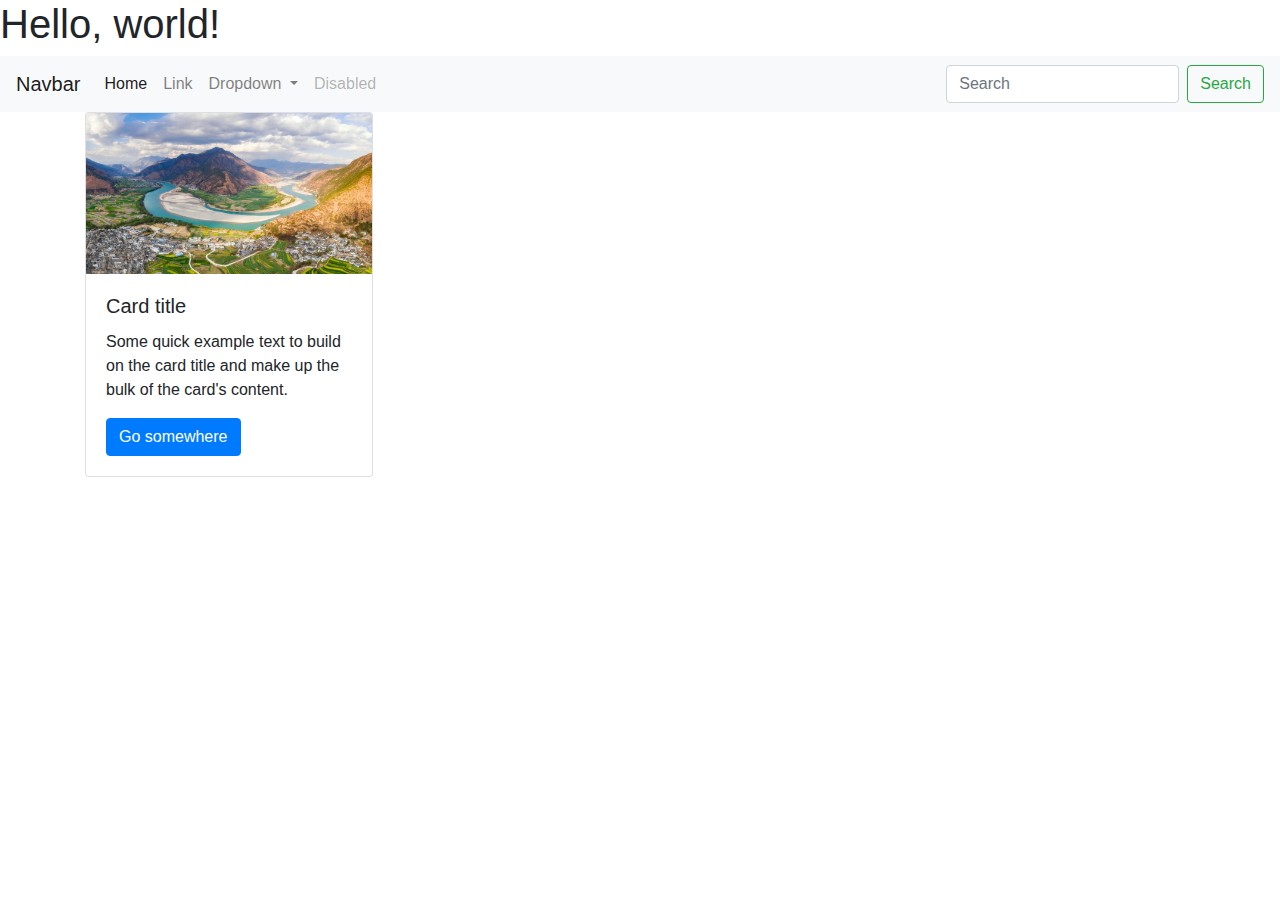
<file: index.html>
<!doctype html>
<html lang="en">
  <head>
    <!-- Required meta tags -->
    <meta charset="utf-8">
    <meta name="viewport" content="width=device-width, initial-scale=1, shrink-to-fit=no">

    <!-- Bootstrap CSS -->
    <link rel="stylesheet" href="https://cdn.jsdelivr.net/npm/bootstrap@4.0.0/dist/css/bootstrap.min.css" integrity="sha384-Gn5384xqQ1aoWXA+058RXPxPg6fy4IWvTNh0E263XmFcJlSAwiGgFAW/dAiS6JXm" crossorigin="anonymous">

    <title>Hello, world!</title>
  </head>
  <body>
    <h1>Hello, world!</h1>

    <nav class="navbar navbar-expand-lg navbar-light bg-light">
      <a class="navbar-brand" href="#">Navbar</a>
      <button class="navbar-toggler" type="button" data-toggle="collapse" data-target="#navbarSupportedContent" aria-controls="navbarSupportedContent" aria-expanded="false" aria-label="Toggle navigation">
        <span class="navbar-toggler-icon"></span>
      </button>
    
      <div class="collapse navbar-collapse" id="navbarSupportedContent">
        <ul class="navbar-nav mr-auto">
          <li class="nav-item active">
            <a class="nav-link" href="#">Home <span class="sr-only">(current)</span></a>
          </li>
          <li class="nav-item">
            <a class="nav-link" href="#">Link</a>
          </li>
          <li class="nav-item dropdown">
            <a class="nav-link dropdown-toggle" href="#" id="navbarDropdown" role="button" data-toggle="dropdown" aria-haspopup="true" aria-expanded="false">
              Dropdown
            </a>
            <div class="dropdown-menu" aria-labelledby="navbarDropdown">
              <a class="dropdown-item" href="#">Action</a>
              <a class="dropdown-item" href="#">Another action</a>
              <div class="dropdown-divider"></div>
              <a class="dropdown-item" href="#">Something else here</a>
            </div>
          </li>
          <li class="nav-item">
            <a class="nav-link disabled" href="#">Disabled</a>
          </li>
        </ul>
        <form class="form-inline my-2 my-lg-0">
          <input class="form-control mr-sm-2" type="search" placeholder="Search" aria-label="Search">
          <button class="btn btn-outline-success my-2 my-sm-0" type="submit">Search</button>
        </form>
      </div>
    </nav>

    <div class="container">
      <div class="card" style="width: 18rem;">
        <img class="card-img-top" src="image/1.jpg" alt="Card image cap">
        <div class="card-body">
          <h5 class="card-title">Card title</h5>
          <p class="card-text">Some quick example text to build on the card title and make up the bulk of the card's content.</p>
          <a href="#" class="btn btn-primary">Go somewhere</a>
        </div>
      </div>
    </div>
   
    <!-- Optional JavaScript -->
    <!-- jQuery first, then Popper.js, then Bootstrap JS -->
    <script src="https://code.jquery.com/jquery-3.2.1.slim.min.js" integrity="sha384-KJ3o2DKtIkvYIK3UENzmM7KCkRr/rE9/Qpg6aAZGJwFDMVNA/GpGFF93hXpG5KkN" crossorigin="anonymous"></script>
    <script src="https://cdn.jsdelivr.net/npm/popper.js@1.12.9/dist/umd/popper.min.js" integrity="sha384-ApNbgh9B+Y1QKtv3Rn7W3mgPxhU9K/ScQsAP7hUibX39j7fakFPskvXusvfa0b4Q" crossorigin="anonymous"></script>
    <script src="https://cdn.jsdelivr.net/npm/bootstrap@4.0.0/dist/js/bootstrap.min.js" integrity="sha384-JZR6Spejh4U02d8jOt6vLEHfe/JQGiRRSQQxSfFWpi1MquVdAyjUar5+76PVCmYl" crossorigin="anonymous"></script>
  </body>
</html>
</file>
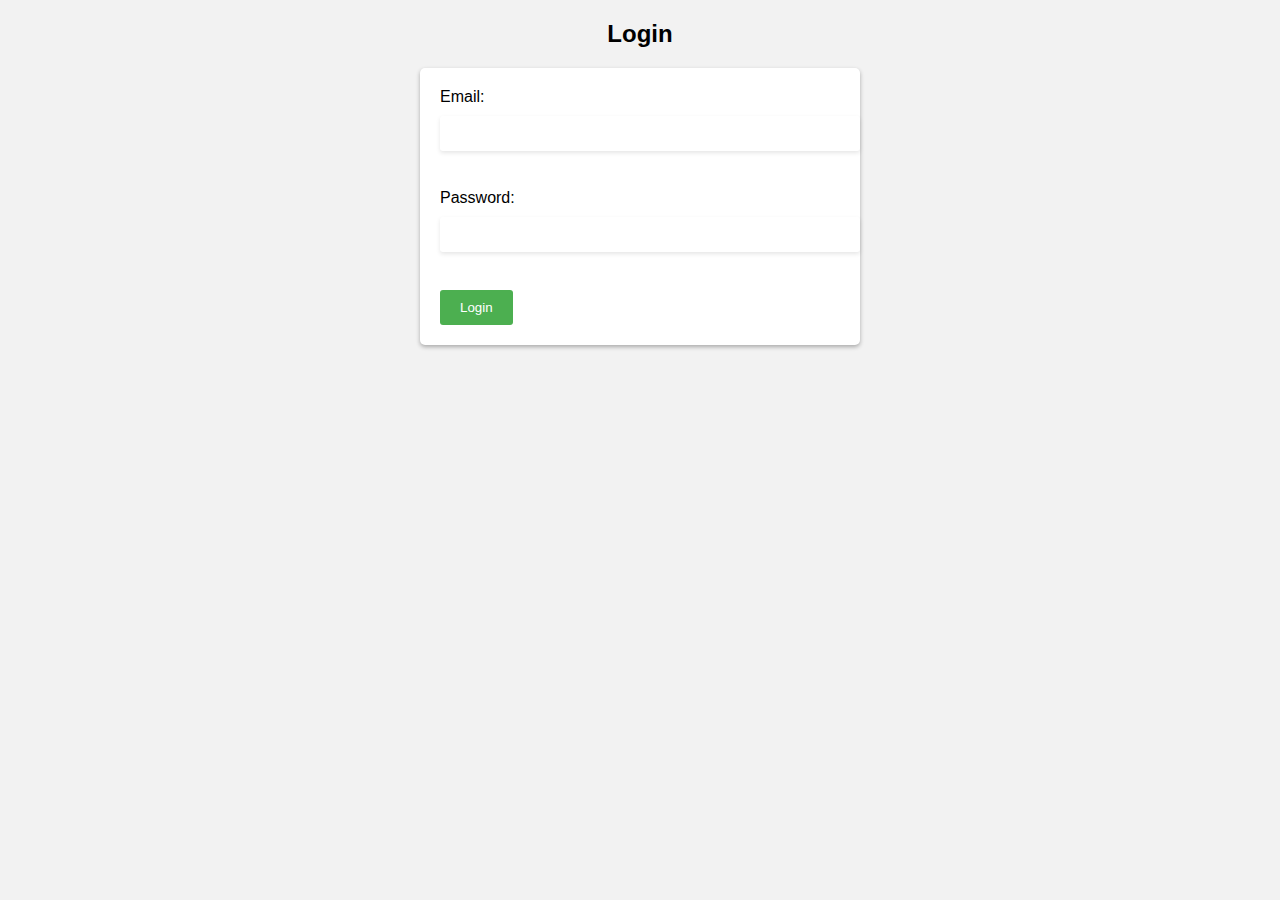
<file: login.html>
<!DOCTYPE html>
<head>
    <meta charset="utf-8">
	<title>Login</title>
    <link rel="stylesheet" type="text/css" href="mystyle.css">

</head>
<body>
	<h2>Login</h2>
	<form>
		<label for="email">Email:</label>
		<input type="email" id="email" name="email"><br>

		<label for="password">Password:</label>
		<input type="password" id="password" name="password"><br>

		<button type="button" onclick="login()">Login</button>
	</form>

	<script src="login.js"></script>
</body>
</html>
</file>
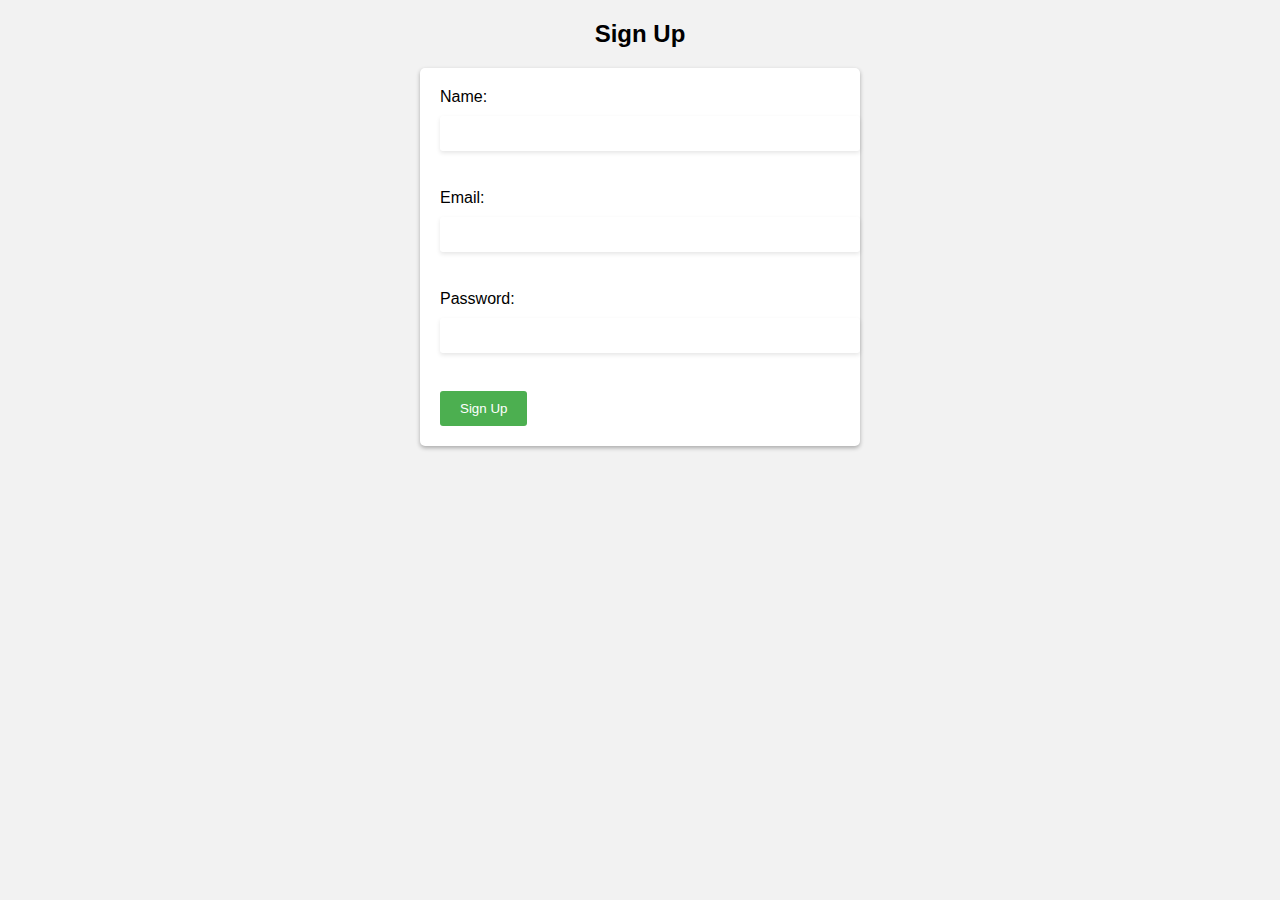
<file: signUp.html>
<!DOCTYPE html>
<head>
	<title>Sign Up</title>
    <link rel="stylesheet" type="text/css" href="mystyle.css">
</head>
<body>
	<h2>Sign Up</h2>
	<form>
		<label for="name">Name:</label>
		<input type="text" id="name" name="name"><br>

		<label for="email">Email:</label>
		<input type="email" id="email" name="email"><br>

		<label for="password">Password:</label>
		<input type="password" id="password" name="password"><br>

		<button type="button" onclick="signup()">Sign Up</button>
	</form>

	<script src="signup.js"></script>
</body>
</html>
</file>
<file: mystyle.css>
body {
	font-family: Arial, sans-serif;
	background-color: #f2f2f2;
}

h2 {
	text-align: center;
}

form {
	max-width: 400px;
	margin: 0 auto;
	background-color: #fff;
	padding: 20px;
	border-radius: 5px;
	box-shadow: 0px 2px 4px rgba(0,0,0,0.3);
}

label {
	display: block;
	margin-bottom: 10px;
}

input[type="text"], input[type="email"], input[type="password"] {
	display: block;
	width: 100%;
	padding: 10px;
	margin-bottom: 20px;
	border: none;
	border-radius: 3px;
	box-shadow: 0px 2px 4px rgba(0,0,0,0.1);
}

button[type="button"] {
	background-color: #4CAF50;
	color: #fff;
	padding: 10px 20px;
	border: none;
	border-radius: 3px;
	cursor: pointer;
	transition: background-color 0.3s;
}

button[type="button"]:hover {
	background-color: #3e8e41;
}
</file>
